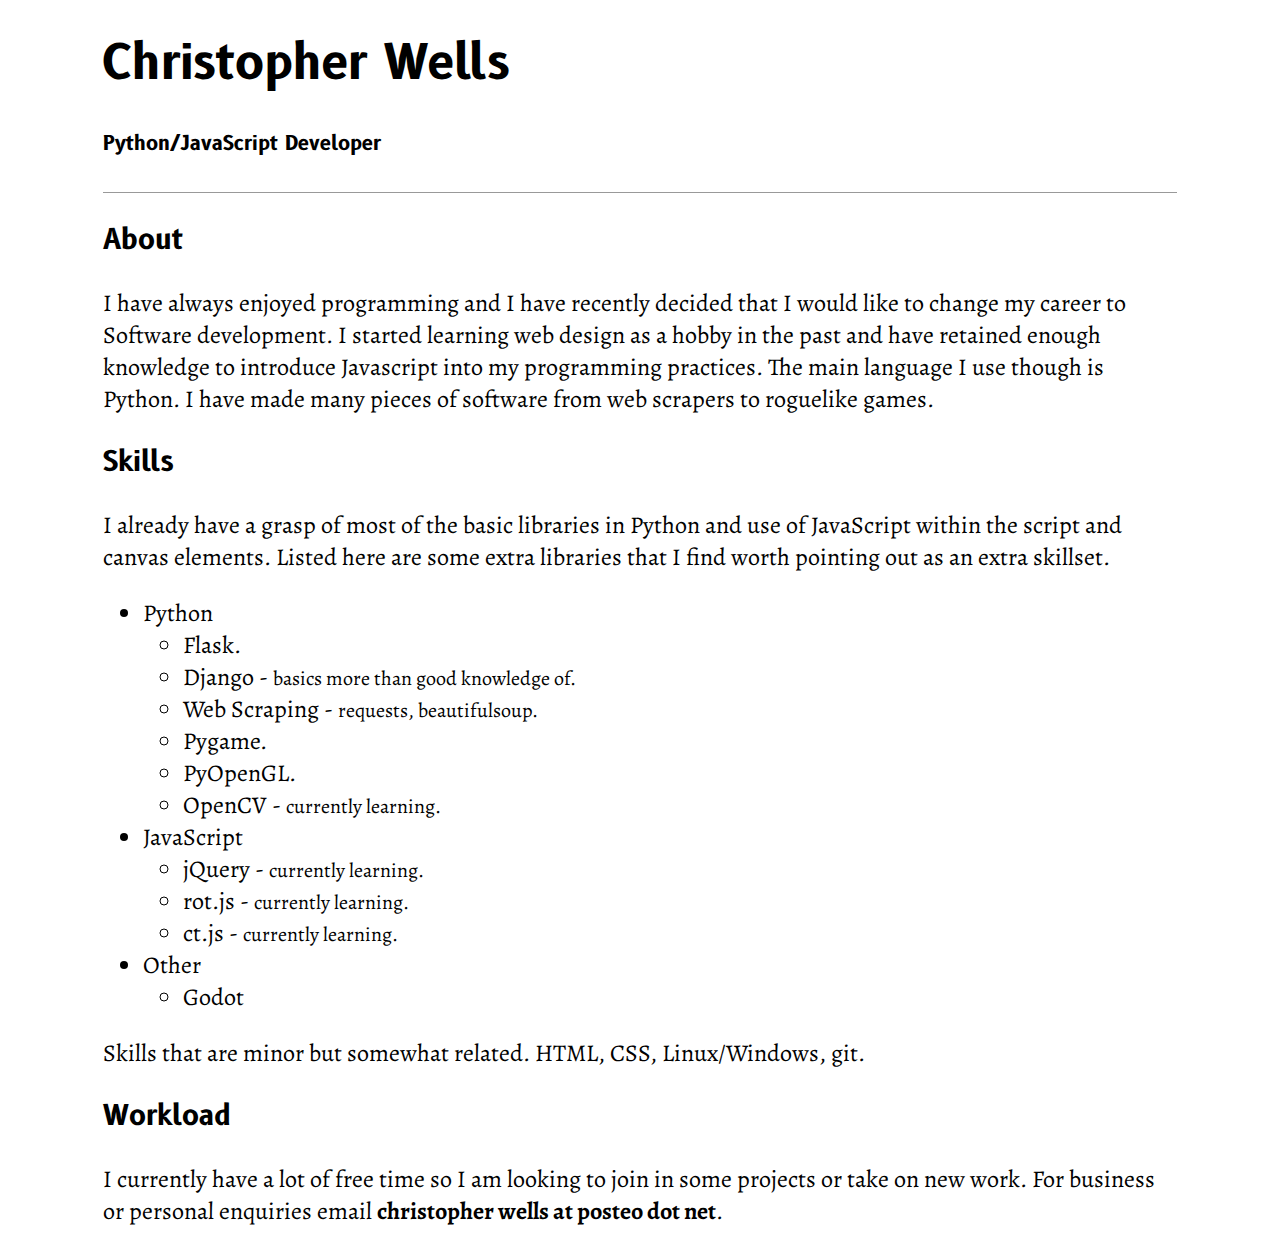
<file: index.html>
<!DOCTYPE html>
<html lang="en" dir="ltr">

<head>
  <meta charset="utf-8">
  <meta name="viewport" content="width=device-width, initial-scale=1.0">
  <title>Christopher Wells - Python/JavaScript Developer</title>
  <link rel="preconnect" href="https://fonts.gstatic.com">
  <link href="https://fonts.googleapis.com/css2?family=Alegreya&family=B612&display=swap" rel="stylesheet">
  <style>
    body {
      font-size: 1.5em;
    }

    .wrapper {
      width: 85%;
      margin: auto;
    }

    header {
      border-bottom: 1px solid #999;
    }

    h1,
    h2,
    h3,
    h4,
    h5,
    h6 {
      font-family: 'B612', sans-serif;
    }

    p,
    li {
      font-family: 'Alegreya', serif;
    }
  </style>
</head>

<body>
  <div class="wrapper">

    <header>
      <h1>Christopher Wells</h1>
      <h5>Python/JavaScript Developer</h5>
    </header>
    <main>
      <section>
        <h3>About</h3>
        <p>I have always enjoyed programming and I have recently decided that I would like to change my career to Software development. I started learning web design as a hobby in the past and have retained enough knowledge to introduce Javascript
          into my programming practices. The main language I use though is Python. I have made many pieces of software from web scrapers to roguelike games.</p>
        <h3>Skills</h3>
        <p>I already have a grasp of most of the basic libraries in Python and use of JavaScript within the script and canvas elements. Listed here are some extra libraries that I find worth pointing out as an extra skillset.</p>
        <ul>
          <li>Python</li>
          <ul>
            <li>Flask.</li>
            <li>Django - <small>basics more than good knowledge of.</small></li>
            <li>Web Scraping - <small>requests, beautifulsoup.</small></li>
            <li>Pygame.</li>
            <li>PyOpenGL.</li>
            <li>OpenCV - <small>currently learning.</small></li>
          </ul>
          <li>JavaScript</li>
          <ul>
            <li>jQuery - <small>currently learning.</small></li>
            <li>rot.js - <small>currently learning.</small></li>
            <li>ct.js - <small>currently learning.</small></li>
          </ul>
          <li>Other</li>
          <ul>
            <li>Godot</li>
          </ul>
        </ul>
        <p>Skills that are minor but somewhat related. HTML, CSS, Linux/Windows, git.</p>
      </section>
      <section>
        <h3>Workload</h3>
        <p>I currently have a lot of free time so I am looking to join in some projects or take on new work. For business or personal enquiries email <strong>christopher wells at posteo dot net</strong>.</p>
    </main>

  </div>
</body>

</html>
</file>
